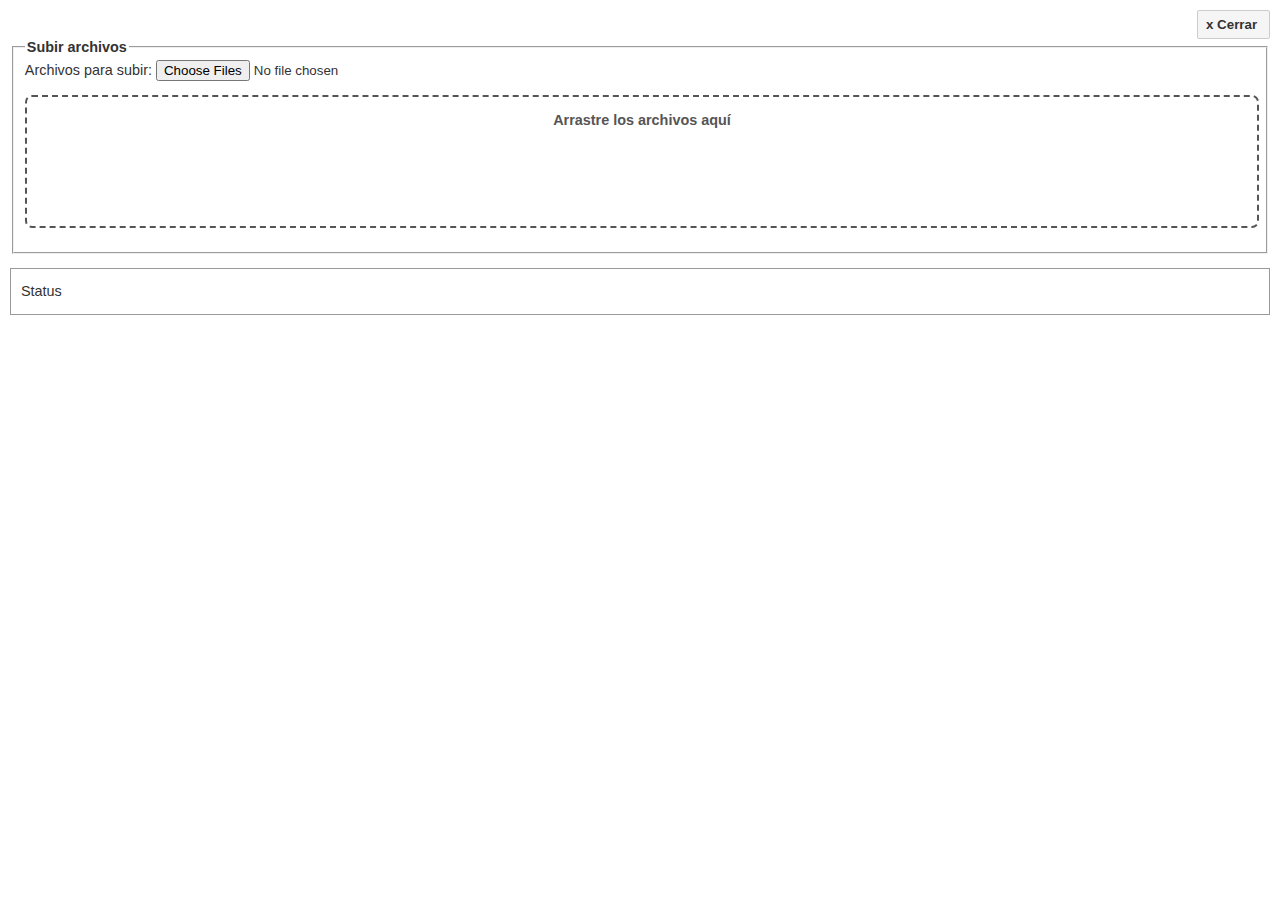
<file: TEMPLATES/cot/filedrag/index.html>
<!DOCTYPE html>
<html lang="en">
<head>
<meta charset="UTF-8" />
<title>HTML5 File Drag &amp; Drop API</title>
<link rel="stylesheet" type="text/css" media="all" href="styles.css" />
<script type='text/javascript' src='jquery-1.10.1.js'></script>
<script type='text/javascript' src='index.js'></script>
<script type='text/javascript' src='general.js'></script>
</head>
<body>
<!--<div id="cruzcerrarventana" onclick="$('#divsubirdocs',parent.document).slideUp(500)">Cerrar</div>-->
<input onclick="$('#divsubirdocs',parent.document).hide()" class="boton" value="x Cerrar" title="Cerrar esta ventana" style="width:55px;float:right;">
<div style="clear:both"></div>
<form id="upload" action="upload.asp" method="POST" enctype="multipart/form-data">

<fieldset>
<legend>Subir archivos</legend>

<input type="hidden" id="MAX_FILE_SIZE" name="MAX_FILE_SIZE" value="10" />

<div>
	<label for="fileselect">Archivos para subir:</label>
	<input type="file" id="fileselect" name="fileselect[]" multiple="multiple" />
	<div style="clear:both;"></div>
	<div id="filedrag" style="float:left;width:100%;z-index:1">Arrastre los archivos aquí</div>
</div>

<div id="submitbutton">
	<button type="submit">Subir archivos</button>
</div>

</fieldset>

</form>
<div id="divscrollsubirdocs" style="box-sizing:border-box;height:100%;width:100%;overflow:auto;border:0px solid green;margin-top:-00px;padding:00px 0 0 0;z-index:0">
<div id="progress"></div>

<div id="messages">
<p>Status</p>
</div>
</div>
<script src="filedrag.js"></script>
</body>
</html>
</file>
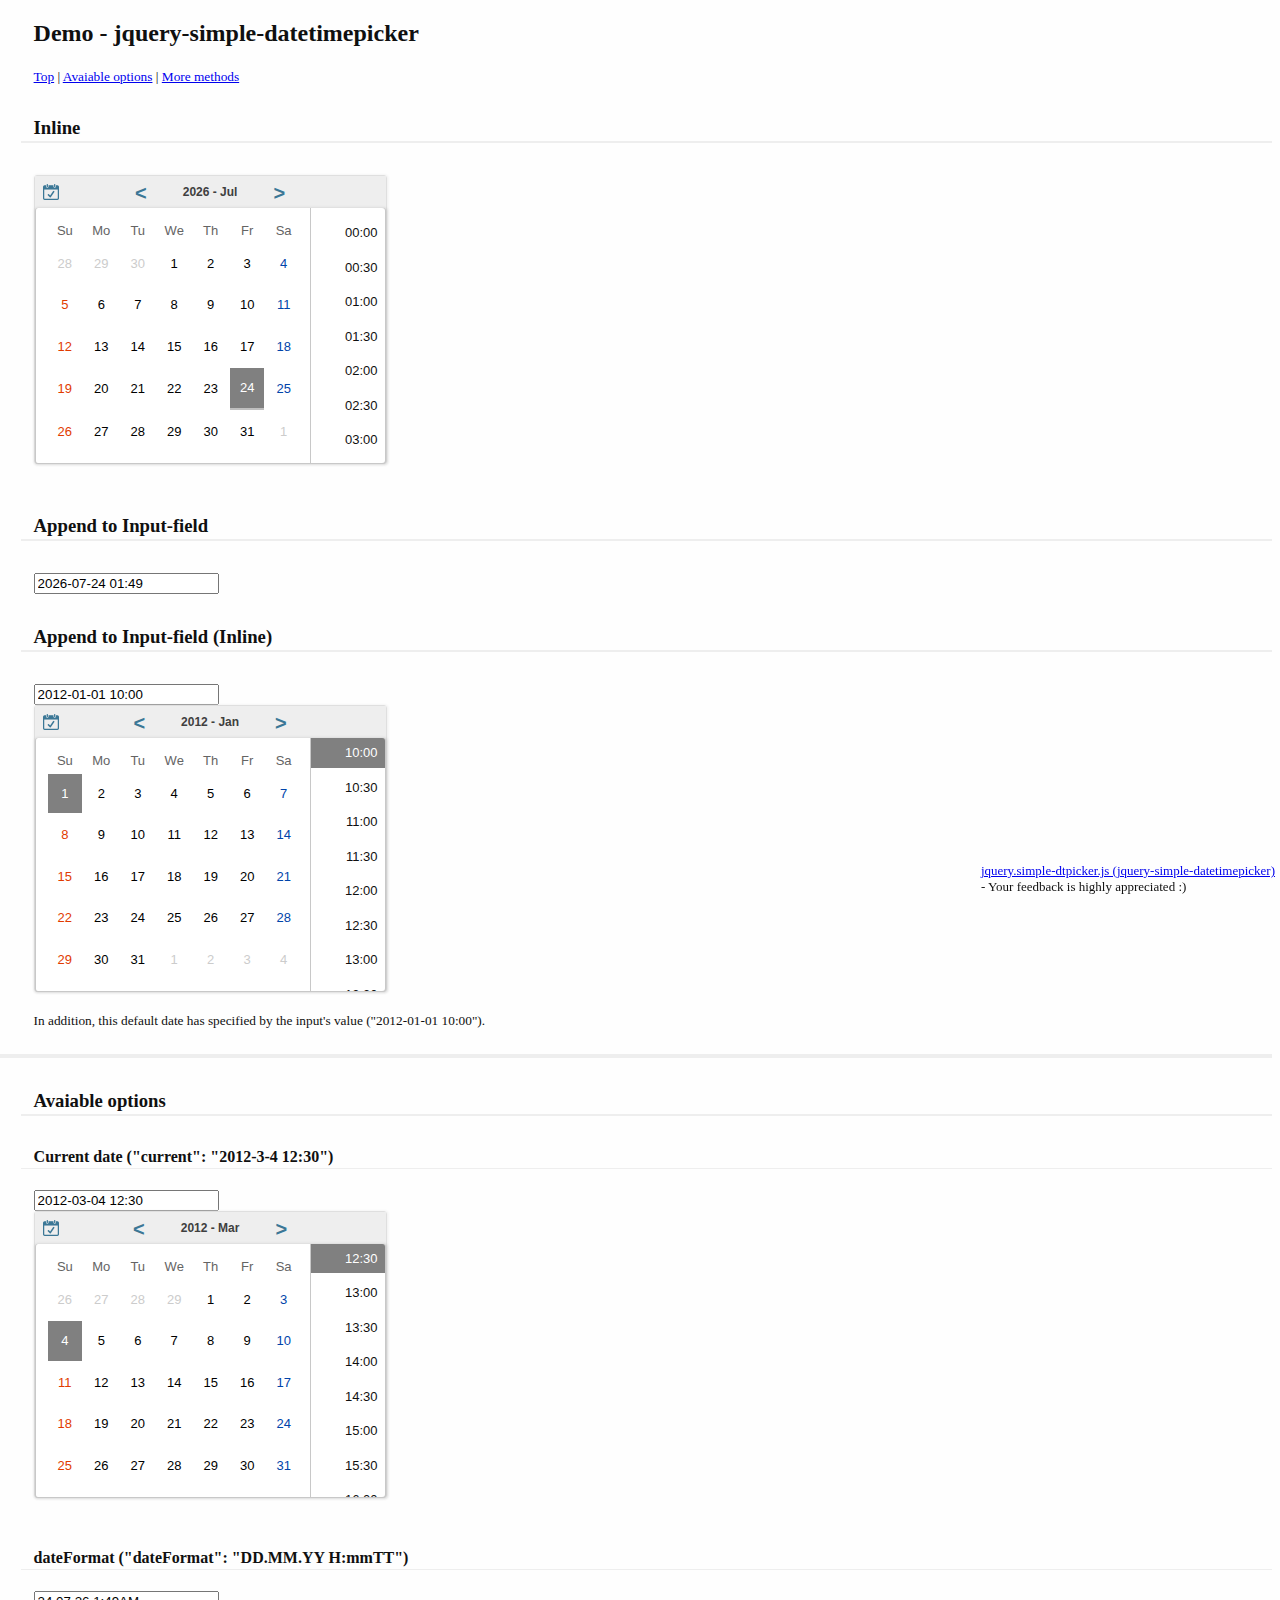
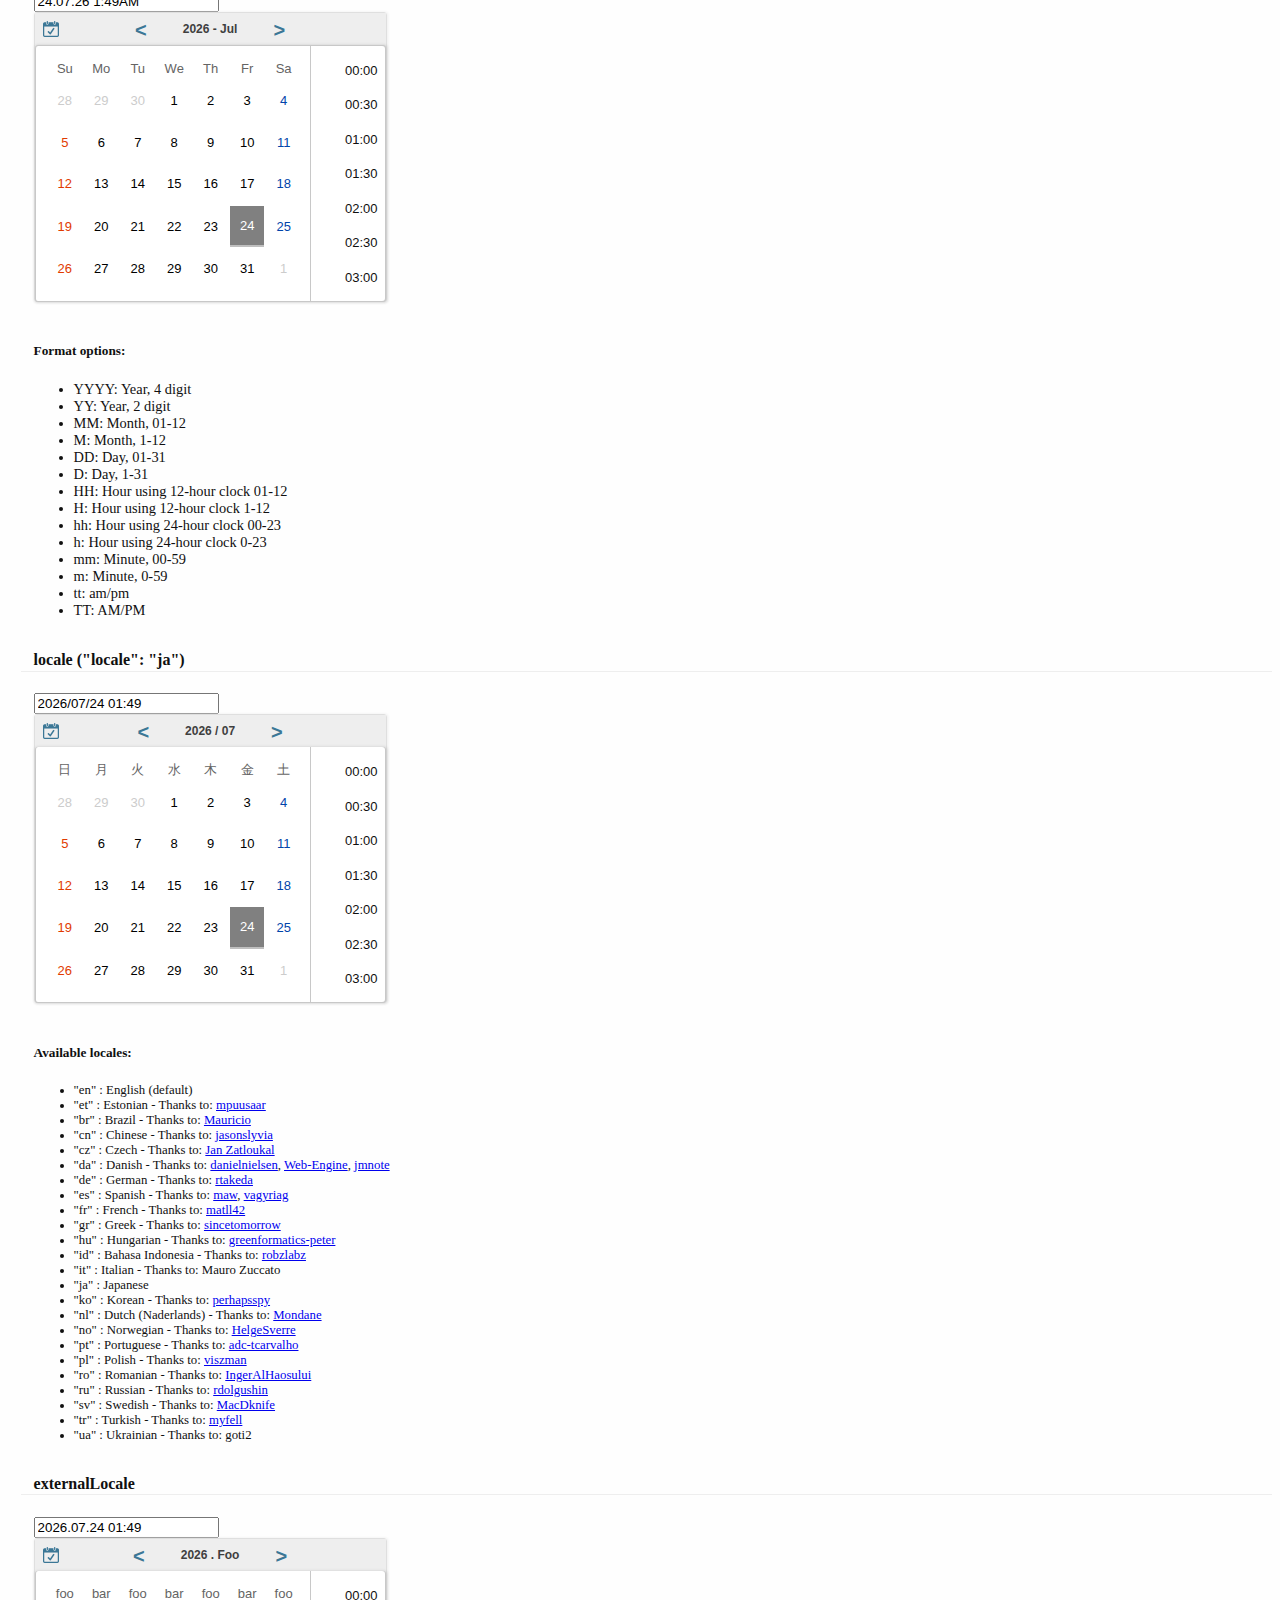
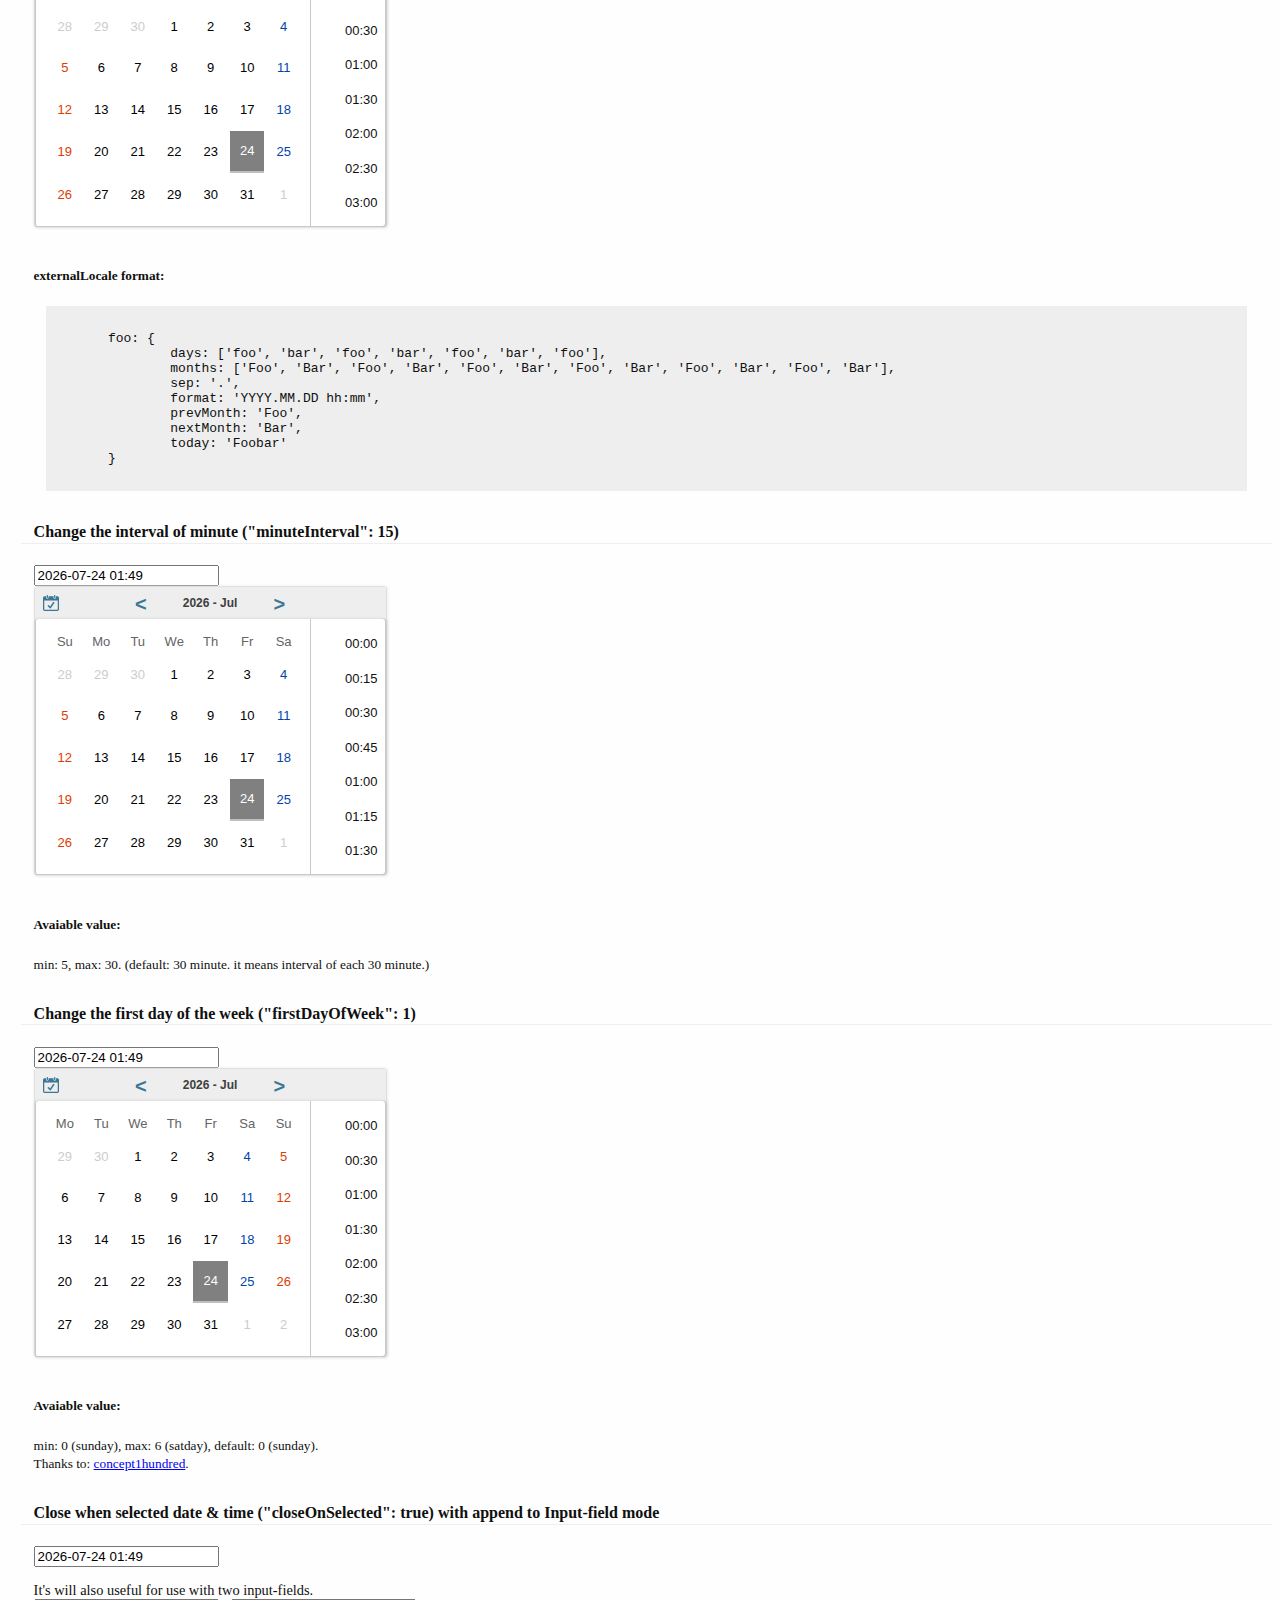
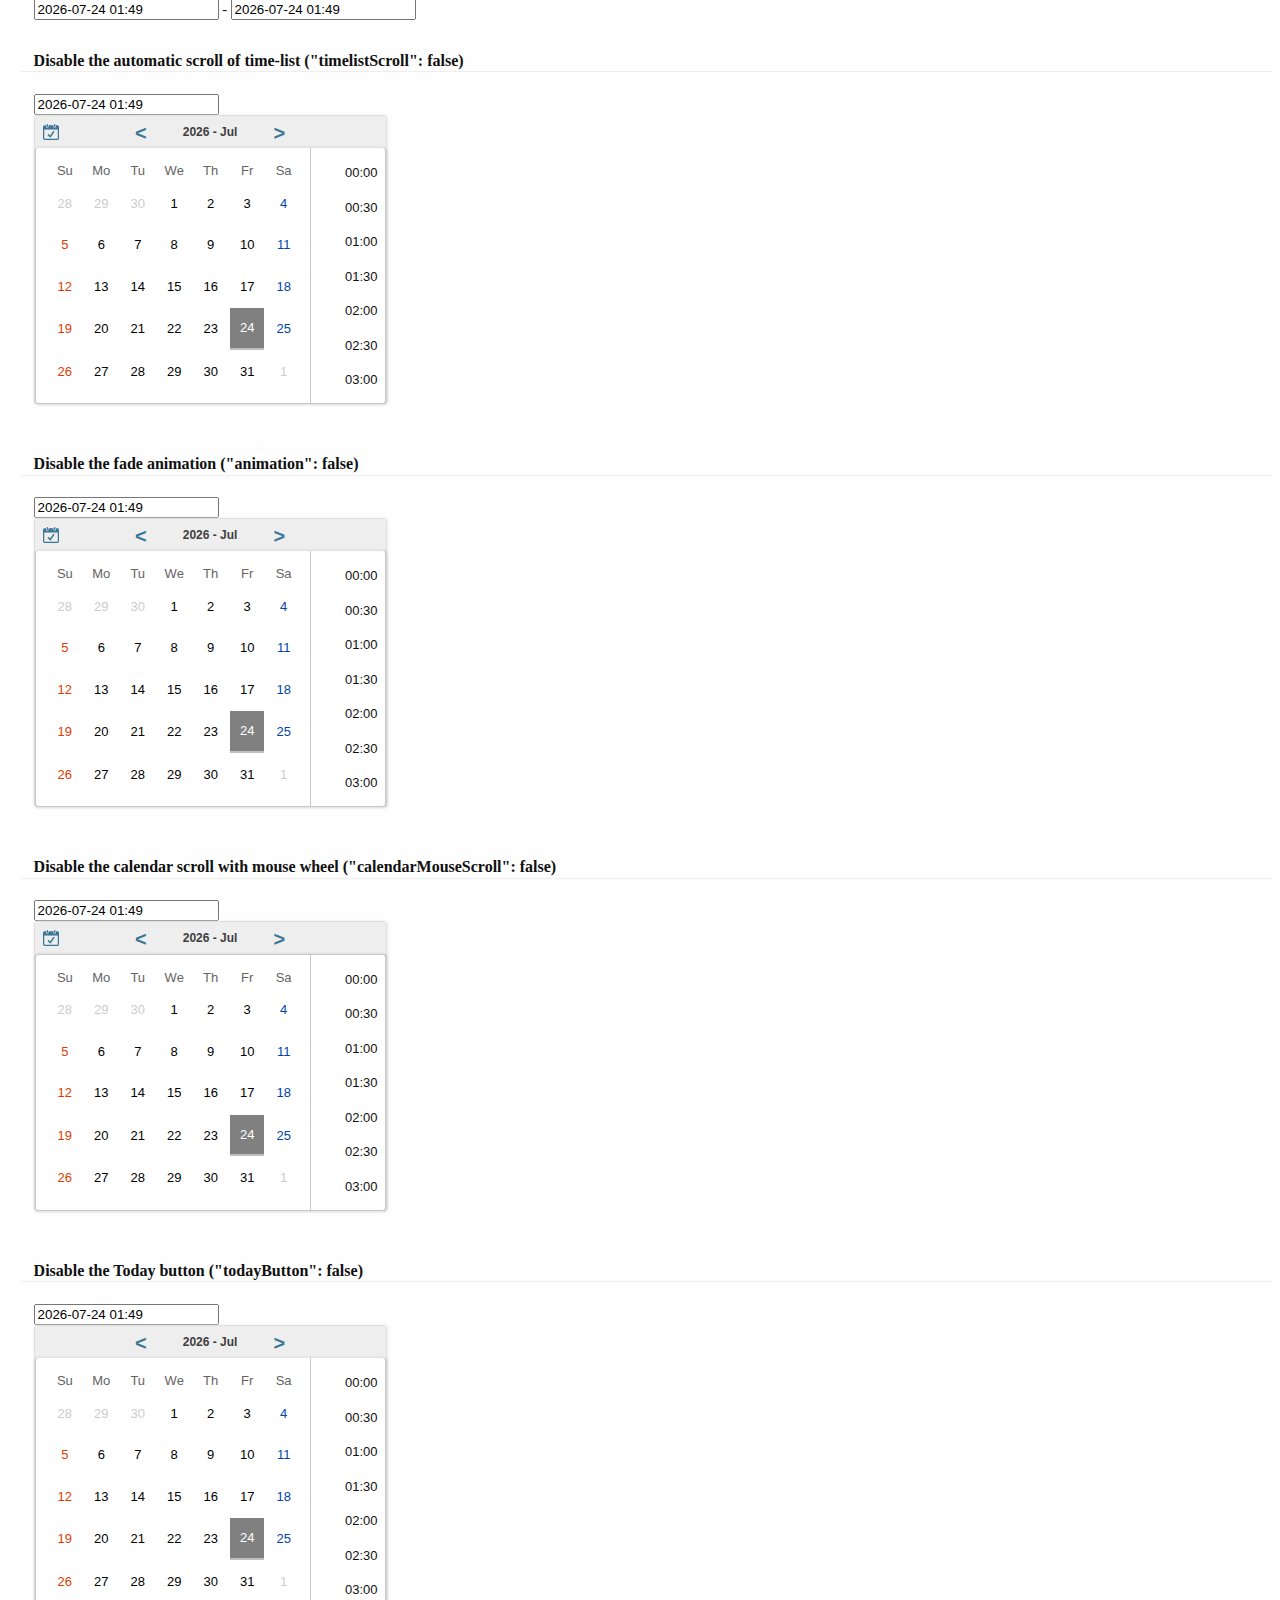
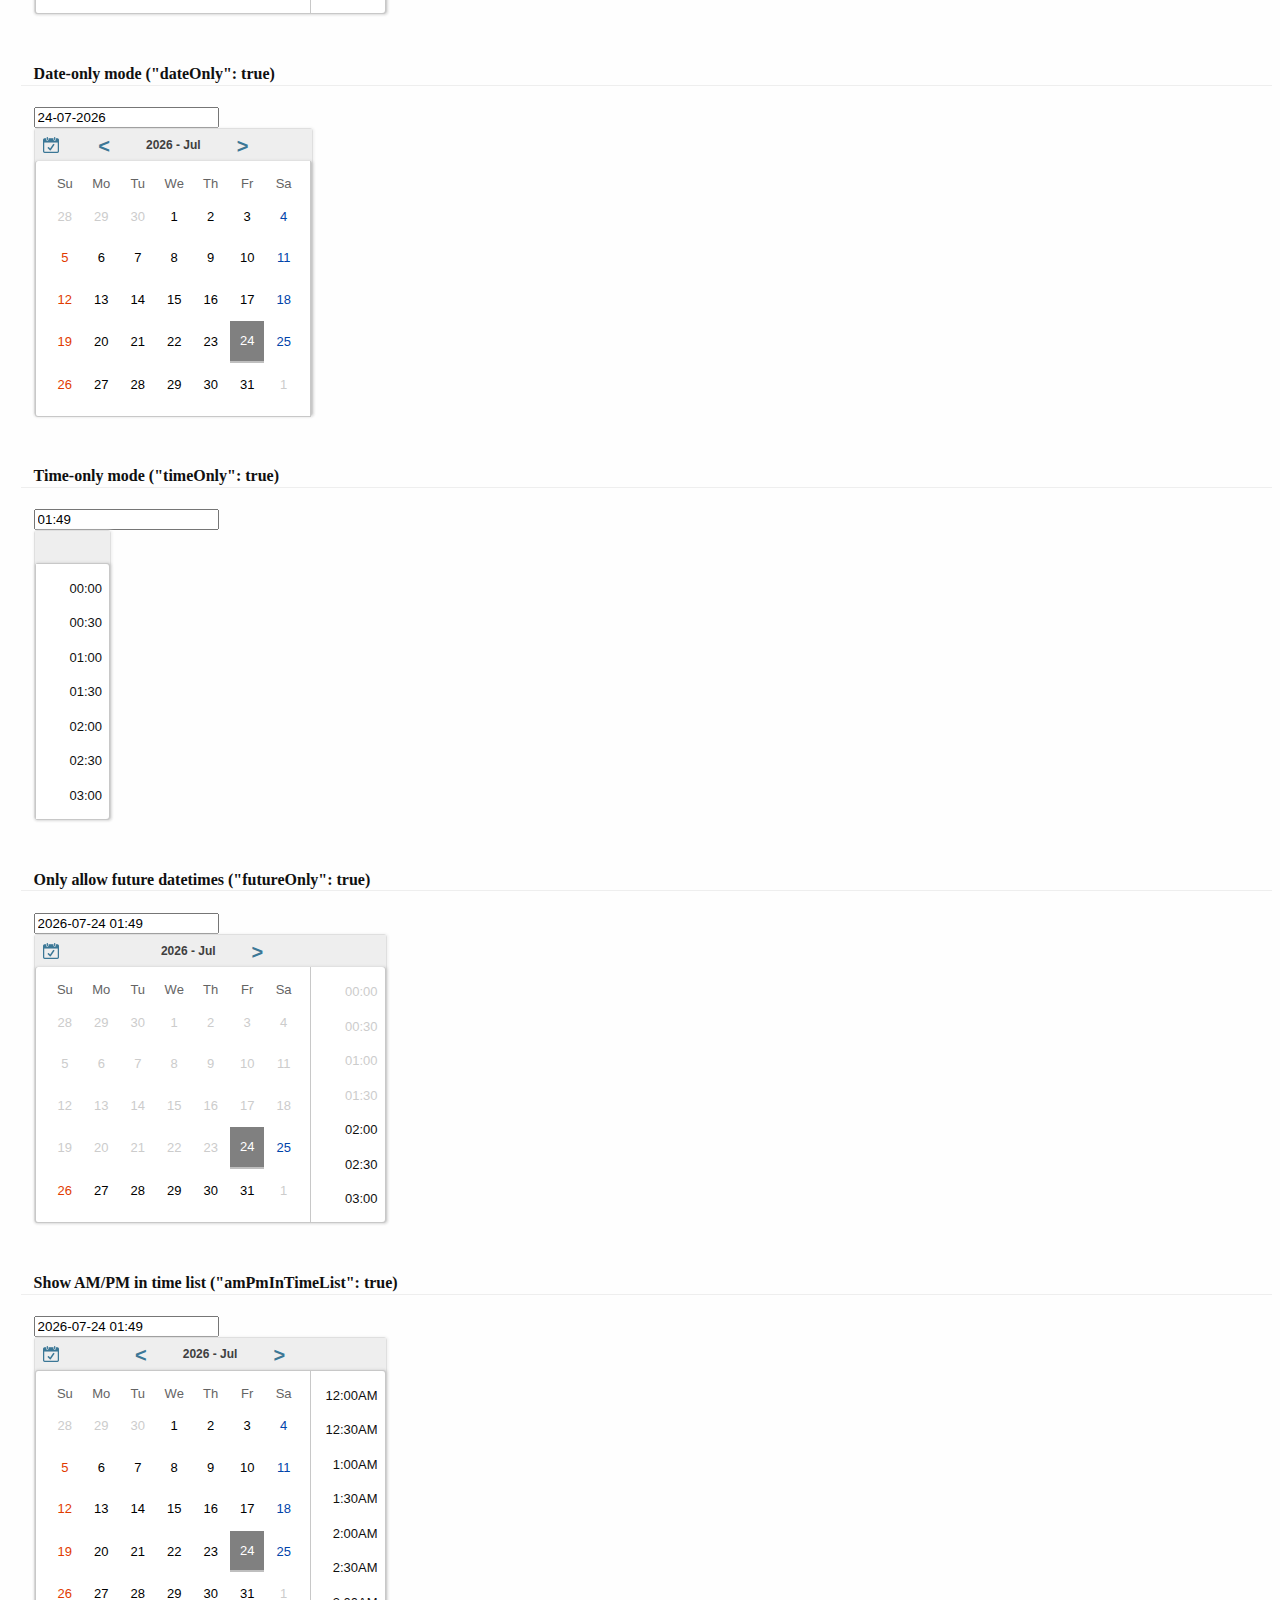
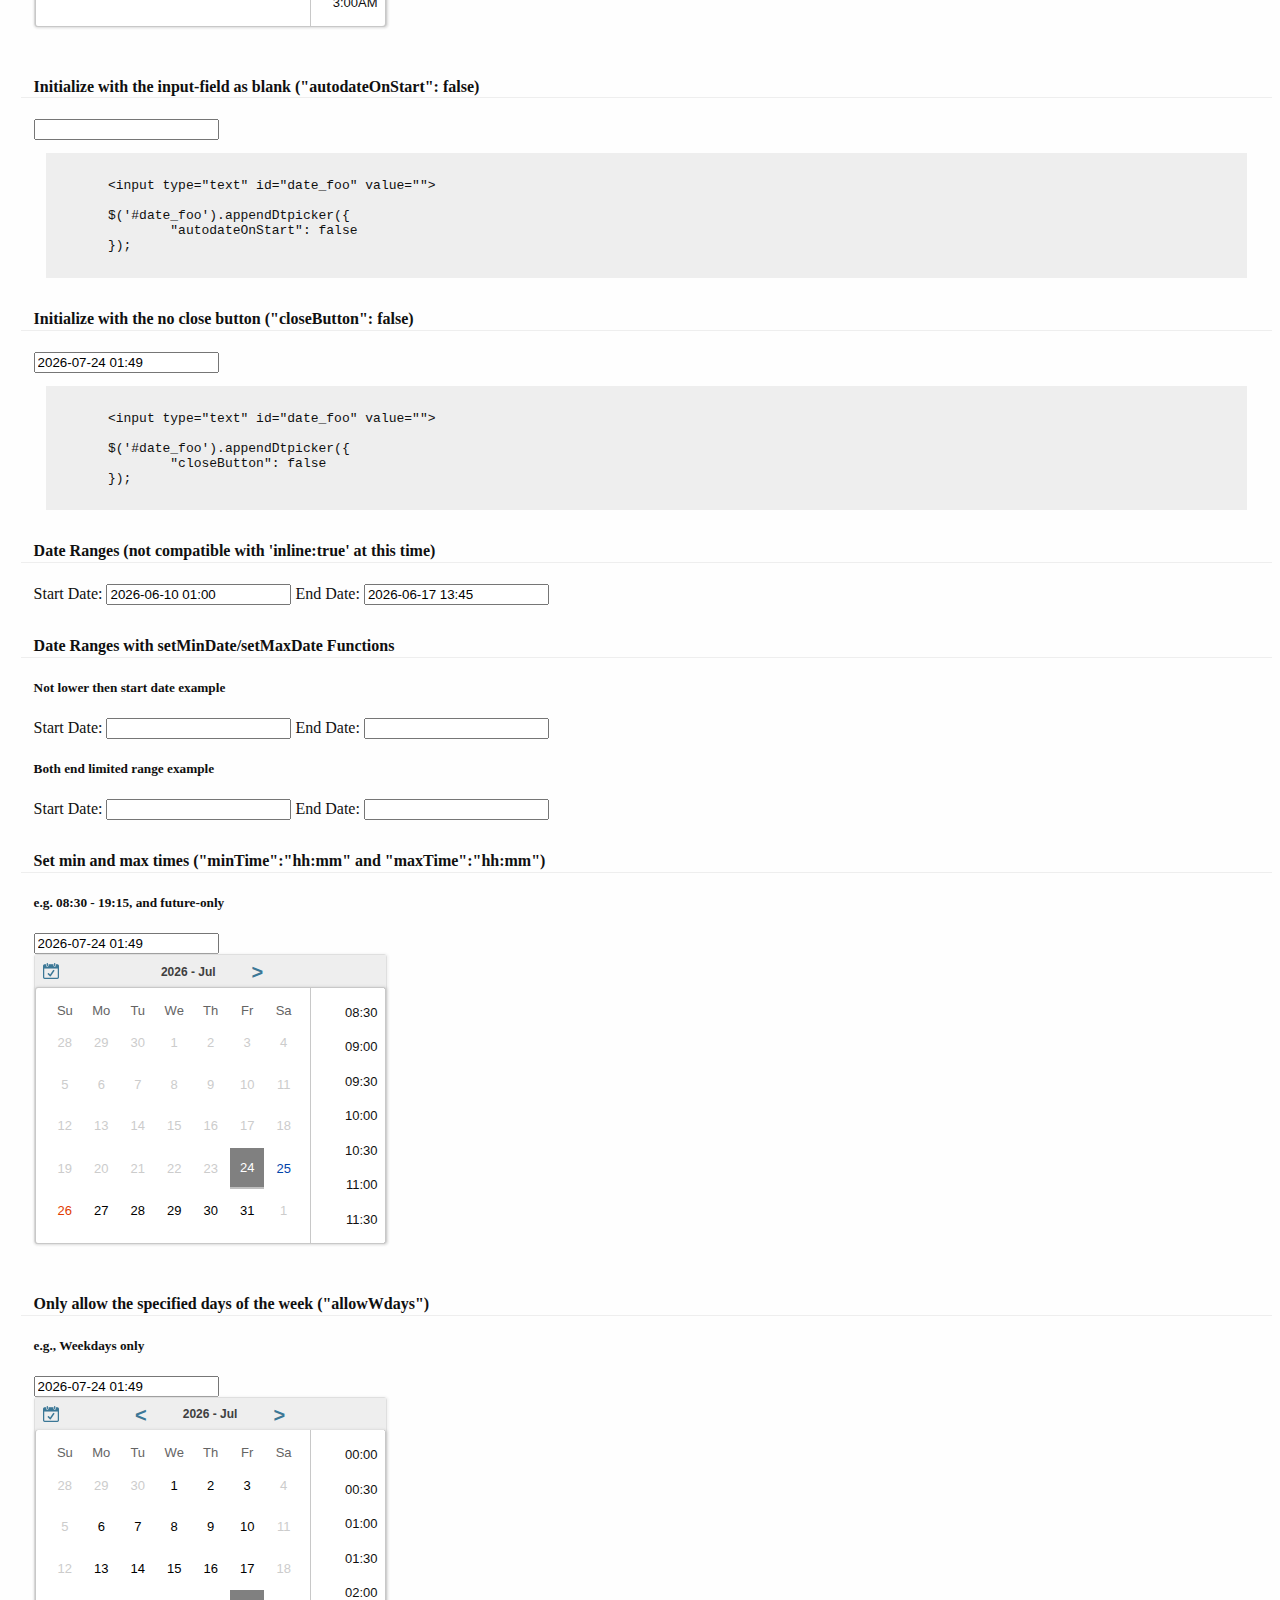
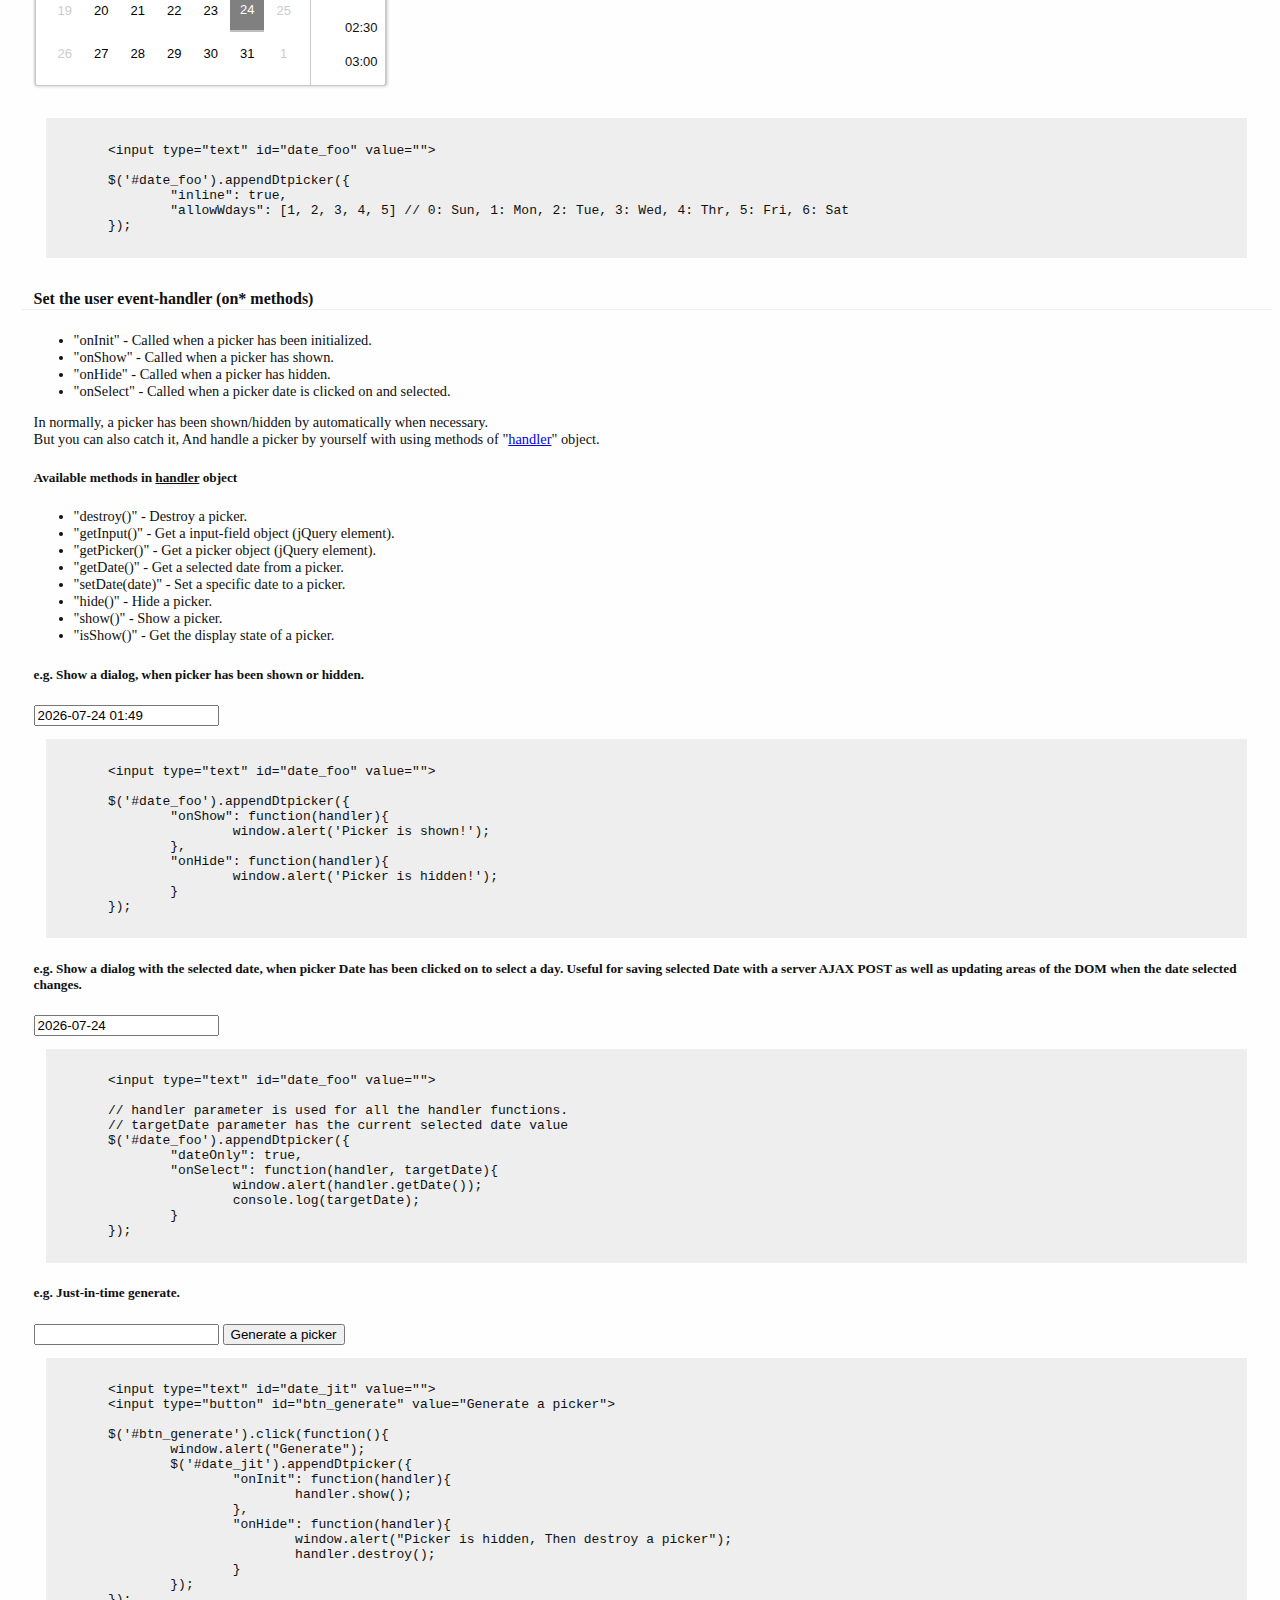
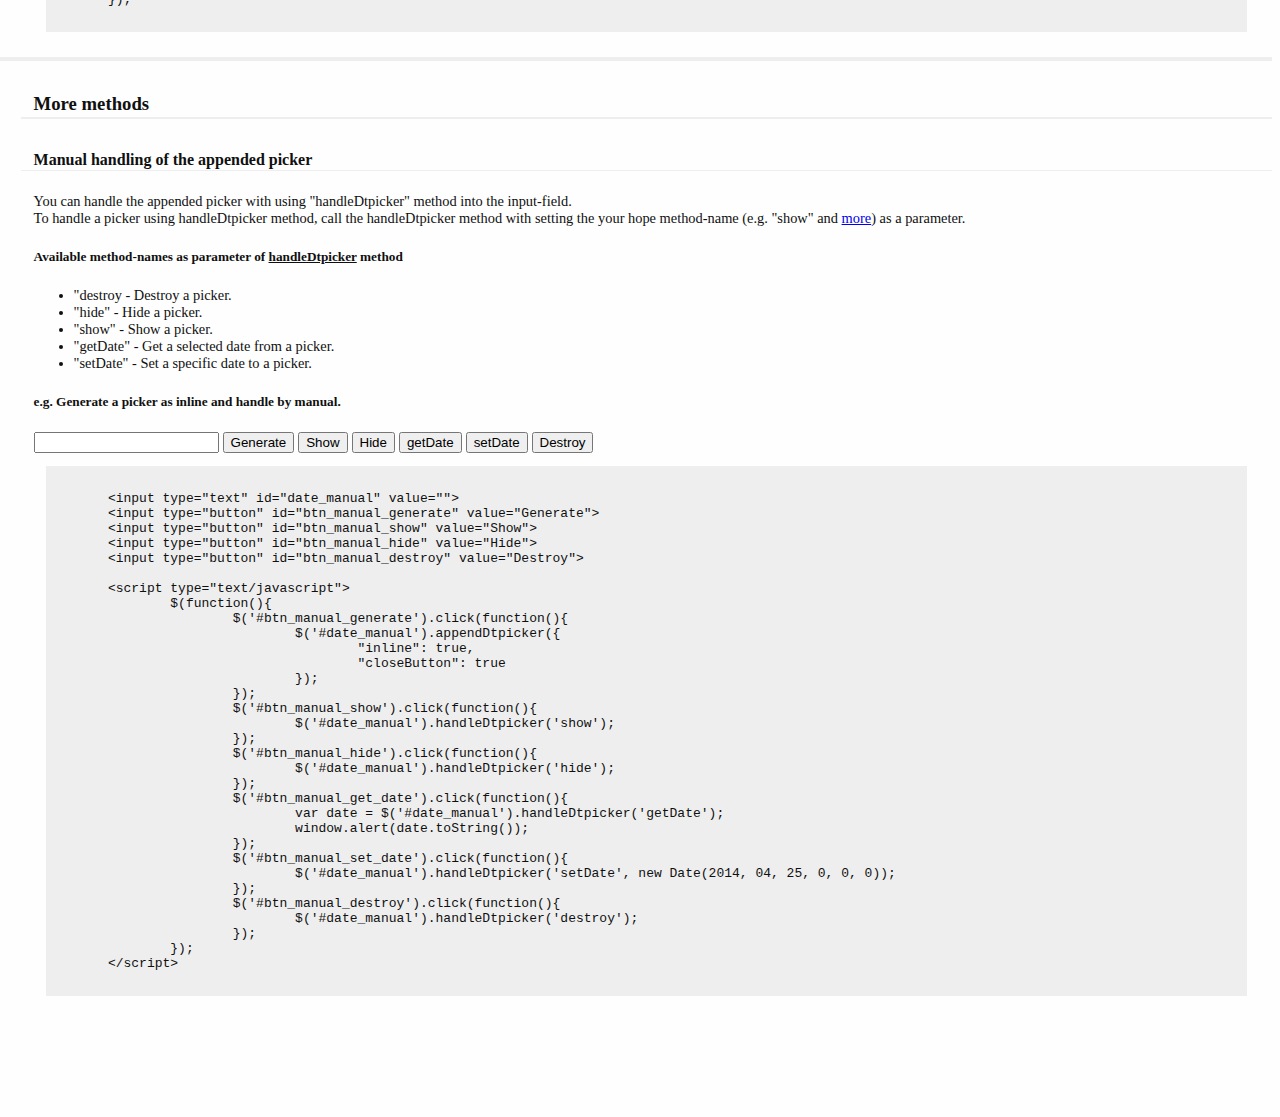
<file: jquery-simple-datetimepicker-master/jquery.simple-dtpicker.html>
<!DOCTYPE html>
<html>
<head>
	<meta charset="UTF-8">
	<title>Demo - jquery-simple-datetimepicker</title>

	<!--Requirement jQuery-->
	<script type="text/javascript" src="http://ajax.googleapis.com/ajax/libs/jquery/1.7.2/jquery.min.js"></script>
	<!--Load Script and Stylesheet -->
	<script type="text/javascript" src="jquery.simple-dtpicker.js"></script>
	<link type="text/css" href="jquery.simple-dtpicker.css" rel="stylesheet" />
	<!---->

	<style type="text/css">
		body { background-color: #fefefe; padding-left: 2%; padding-bottom: 100px; color: #101010; }
		footer{ font-size:small;position:fixed;right:5px;bottom:5px; }
		a:link, a:visited  { color: #0000ee; }
		pre{ background-color: #eeeeee; margin-left: 1%; margin-right: 2%; padding: 2% 2% 2% 5%; }
		p { font-size: 0.9rem; }
		ul { font-size: 0.9rem; }
		hr { border: 2px solid #eeeeee; margin: 2% 0% 2% -3%; }
		h3 { border-bottom: 2px solid #eeeeee; margin: 2rem 0 2rem -1%; padding-left: 1%; padding-bottom: 0.1em; }
		h4 { border-bottom: 1px solid #eeeeee; margin-top: 2rem; margin-left: -1%; padding-left: 1%; padding-bottom: 0.1em; }
	</style>
</head>
<body>
	<header>
		<h2>Demo - jquery-simple-datetimepicker</h2>
	</header>
	<small class="nav"><a href="#">Top</a> | <a href="#section_available_options">Avaiable options</a> | <a href="#section_more_methods">More methods</a></small>

	<h3>Inline</h3>
	<div id="date_picker"> </div>
	<script type="text/javascript">
		$(function(){
			$('#date_picker').dtpicker();
		});
	</script>

	<h3>Append to Input-field</h3>
	<input type="text" name="date" value="">
	<script type="text/javascript">
		$(function(){
			$('*[name=date]').appendDtpicker();
		});
	</script>

	<h3>Append to Input-field (Inline)</h3>
	<input type="text" name="date2" value="2012/01/01 10:00">
	<script type="text/javascript">
		$(function(){
			$('*[name=date2]').appendDtpicker({"inline": true});
		});
	</script>
	<small>In addition, this default date has specified by the input's value ("2012-01-01 10:00").</small>

	<hr />

	<h3 id="section_available_options">Avaiable options</h3>

		<h4>Current date ("current": "2012-3-4 12:30")</h4>
		<input type="text" name="date3" value="">
		<script type="text/javascript">
			$(function(){
				$('*[name=date3]').appendDtpicker({
					"inline": true,
					"current": "2012-3-4 12:30"
				});
			});
		</script>

		<h4>dateFormat ("dateFormat": "DD.MM.YY H:mmTT")</h4>
		<input type="text" name="date4" value="">
		<script type="text/javascript">
			$(function(){
				$('*[name=date4]').appendDtpicker({
					"inline": true,
					"dateFormat": "DD.MM.YY H:mmTT"
				});
			});
		</script>
		<h5>Format options:</h5>
		<ul>
			<li>YYYY: Year, 4 digit</li>
			<li>YY: Year, 2 digit</li>
			<li>MM: Month, 01-12</li>
			<li>M: Month, 1-12</li>
			<li>DD: Day, 01-31</li>
			<li>D: Day, 1-31</li>
			<li>HH: Hour using 12-hour clock 01-12</li>
			<li>H: Hour using 12-hour clock 1-12</li>
			<li>hh: Hour using 24-hour clock 00-23</li>
			<li>h: Hour using 24-hour clock 0-23</li>
			<li>mm: Minute, 00-59</li>
			<li>m: Minute, 0-59</li>
			<li>tt: am/pm</li>
			<li>TT: AM/PM</li>
		</ul>

		<h4>locale ("locale": "ja")</h4>
		<input type="text" name="date5" value="">
		<script type="text/javascript">
			$(function(){
				$('*[name=date5]').appendDtpicker({
					"inline": true,
					"locale": "ja"
				});
			});
		</script>
		<h5>Available locales:</h5>
		<ul style="font-size: 0.8em;">
			<li>"en" : English (default)</li>
			<li>"et" : Estonian - Thanks to: <a href="https://github.com/mpuusaar">mpuusaar</a></li>
			<li>"br" : Brazil - Thanks to: <a href="http://www.mauricioprof.com/site/principal.php">Mauricio</a></li>
			<li>"cn" : Chinese - Thanks to: <a href="https://github.com/jasonslyvia">jasonslyvia</a></li>
			<li>"cz" : Czech - Thanks to: <a href="http://rotten77.cz/">Jan Zatloukal</a></li>
			<li>"da" : Danish - Thanks to: <a href="https://github.com/danielnielsen">danielnielsen</a>, <a href="https://github.com/Web-Engine">Web-Engine</a>, <a href="https://github.com/jmnote">jmnote</a></li>
			<li>"de" : German - Thanks to: <a href="https://github.com/rtakeda">rtakeda</a></li>
			<li>"es" : Spanish - Thanks to: <a href="https://github.com/maw">maw</a>, <a href="https://github.com/vagyriag">vagyriag</a></li>
			<li>"fr" : French - Thanks to: <a href="https://github.com/matll42">matll42</a></li>
			<li>"gr" : Greek - Thanks to: <a href="https://github.com/sincetomorrow">sincetomorrow</a></li>
			<li>"hu" : Hungarian - Thanks to: <a href="https://github.com/greenformatics-peter">greenformatics-peter</a></li>
			<li>"id" : Bahasa Indonesia - Thanks to: <a href="https://github.com/robzlabz">robzlabz</a></li>
			<li>"it" : Italian - Thanks to: Mauro Zuccato</li>
			<li>"ja" : Japanese</li>
			<li>"ko" : Korean - Thanks to: <a href="https://github.com/perhapsspy">perhapsspy</a></li>
			<li>"nl" : Dutch (Naderlands) - Thanks to: <a href="https://github.com/Mondane">Mondane</a></li>
			<li>"no" : Norwegian - Thanks to: <a href="https://github.com/HelgeSverre">HelgeSverre</a></li>
			<li>"pt" : Portuguese - Thanks to: <a href="https://github.com/adc-tcarvalho">adc-tcarvalho</a></li>
			<li>"pl" : Polish - Thanks to: <a href="https://github.com/viszman">viszman</a></li>
			<li>"ro" : Romanian - Thanks to: <a href="https://github.com/IngerAlHaosului">IngerAlHaosului</a></li>
			<li>"ru" : Russian - Thanks to: <a href="https://github.com/rdolgushin">rdolgushin</a></li>
			<li>"sv" : Swedish - Thanks to: <a href="https://github.com/MacDknife">MacDknife</a></li>
			<li>"tr" : Turkish - Thanks to: <a href="https://github.com/myfell">myfell</a></li>
			<li>"ua" : Ukrainian - Thanks to: goti2</li>
		</ul>

		<h4>externalLocale</h4>
		<input type="text" name="externalLocale" value="">
		<script type="text/javascript">
			$(function(){
				$('*[name=externalLocale]').appendDtpicker({
					"inline": true,
					"locale": "foo",
					"externalLocale": {
						foo: {
							days: ['foo', 'bar', 'foo', 'bar', 'foo', 'bar', 'foo'],
							months: ['Foo', 'Bar', 'Foo', 'Bar', 'Foo', 'Bar', 'Foo', 'Bar', 'Foo', 'Bar', 'Foo', 'Bar'],
							sep: '.',
							format: 'YYYY.MM.DD hh:mm',
							prevMonth: 'Foo',
							nextMonth: 'Bar',
							today: 'Foobar'
						}
					}
				});
			});
		</script>
		<h5>externalLocale format:</h5>
		<pre>foo: {
	days: ['foo', 'bar', 'foo', 'bar', 'foo', 'bar', 'foo'],
	months: ['Foo', 'Bar', 'Foo', 'Bar', 'Foo', 'Bar', 'Foo', 'Bar', 'Foo', 'Bar', 'Foo', 'Bar'],
	sep: '.',
	format: 'YYYY.MM.DD hh:mm',
	prevMonth: 'Foo',
	nextMonth: 'Bar',
	today: 'Foobar'
}</pre>

		<h4>Change the interval of minute ("minuteInterval": 15)</h4>
		<input type="text" name="date6" value="">
		<script type="text/javascript">
			$(function(){
				$('*[name=date6]').appendDtpicker({
					"inline": true,
					"minuteInterval": 15
				});
			});
		</script>
		<h5>Avaiable value:</h5>
		<small>min: 5, max: 30. (default: 30 minute. it means interval of each 30 minute.)</small><br />

		<h4>Change the first day of the week ("firstDayOfWeek": 1)</h4>
		<input type="text" name="date8" value="">
		<script type="text/javascript">
			$(function(){
				$('*[name=date8]').appendDtpicker({
					"inline": true,
					"firstDayOfWeek": 1
				});
			});
		</script>
		<h5>Avaiable value:</h5>
		<small>min: 0 (sunday), max: 6 (satday), default: 0 (sunday). </small><br />
		<small>Thanks to: <a href="https://github.com/concept1hundred">concept1hundred</a>.</small>

		<h4>Close when selected date &amp; time ("closeOnSelected": true) with append to Input-field mode</h4>
		<p>
			<input type="text" name="date9" value="">
			<script type="text/javascript">
				$(function(){
					$('*[name=date9]').appendDtpicker({
						"closeOnSelected": true
					});
				});
			</script>
		</p>

		<p>
			It's will also useful for use with two input-fields.<br />
			<input type="text" name="date10" value="">
			-
			<input type="text" name="date11" value="">
			<script type="text/javascript">
				$(function(){
					$('*[name=date10]').appendDtpicker({
						"closeOnSelected": true
					});
				});
				$(function(){
					$('*[name=date11]').appendDtpicker({
						"closeOnSelected": true
					});
				});
			</script>
		</p>

		<h4>Disable the automatic scroll of time-list ("timelistScroll": false)</h4>
		<input type="text" name="date12" value="">
		<script type="text/javascript">
			$(function(){
				$('*[name=date12]').appendDtpicker({
					"inline": true,
					"timelistScroll": false
				});
			});
		</script>

		<h4>Disable the fade animation ("animation": false)</h4>
		<input type="text" name="date7" value="">
		<script type="text/javascript">
			$(function(){
				$('*[name=date7]').appendDtpicker({
					"inline": true,
					"animation": false
				});
			});
		</script>

		<h4>Disable the calendar scroll with mouse wheel ("calendarMouseScroll": false)</h4>
		<input type="text" name="date13" value="">
		<script type="text/javascript">
			$(function(){
				$('*[name=date13]').appendDtpicker({
					"inline": true,
					"calendarMouseScroll": false
				});
			});
		</script>

		<h4>Disable the Today button ("todayButton": false)</h4>
		<input type="text" name="date14" value="">
		<script type="text/javascript">
			$(function(){
				$('*[name=date14]').appendDtpicker({
					"inline": true,
					"todayButton": false
				});
			});
		</script>

		<h4>Date-only mode ("dateOnly": true)</h4>
		<input type="text" name="date15" value="">
		<script type="text/javascript">
			$(function(){
				$('*[name=date15]').appendDtpicker({
					"inline": true,
					"dateOnly": true,
					"dateFormat": "DD-MM-YYYY"
				});
			});
		</script>

		<h4>Time-only mode ("timeOnly": true)</h4>
		<input type="text" name="date-time-only" value="">
		<script type="text/javascript">
			$(function(){
				$('*[name=date-time-only]').appendDtpicker({
					"inline": true,
					"timeOnly": true,
				});
			});
		</script>

		<h4>Only allow future datetimes ("futureOnly": true)</h4>
		<input type="text" name="date16" value="">
		<script type="text/javascript">
			$(function(){
				$('*[name=date16]').appendDtpicker({
					"inline": true,
					"futureOnly": true
				});
			});
		</script>

		<h4>Show AM/PM in time list ("amPmInTimeList": true)</h4>
		<input type="text" name="date19" value="">
		<script type="text/javascript">
			$(function(){
				$('*[name=date19]').appendDtpicker({
					"inline": true,
					"amPmInTimeList": true
				});
			});
		</script>

		<h4>Initialize with the input-field as blank ("autodateOnStart": false)</h4>
		<div>
			<input type="text" name="date_false_autodateonstart" value="">
			<script type="text/javascript">
				$(function(){
					$('*[name=date_false_autodateonstart]').appendDtpicker({
						"autodateOnStart": false
					});
				});
			</script>
			<pre>
&lt;input type=&quot;text&quot; id=&quot;date_foo&quot; value=&quot;&quot;&gt;

$('#date_foo').appendDtpicker({
	"autodateOnStart": false
});</pre>
		</div>

		<h4>Initialize with the no close button ("closeButton": false)</h4>
		<div>
			<input type="text" name="date_false_closeButton" value="">
			<script type="text/javascript">
				$(function(){
					$('*[name=date_false_closeButton]').appendDtpicker({
						"closeButton": false
					});
				});
			</script>
			<pre>
&lt;input type=&quot;text&quot; id=&quot;date_foo&quot; value=&quot;&quot;&gt;

$('#date_foo').appendDtpicker({
	"closeButton": false
});</pre>
		</div>

		<h4>Date Ranges (not compatible with 'inline:true' at this time)</h4>
		<label for='start_time'> Start Date: </label>
			<input type="text" name="start_time" id="start_time" value="">

		<label for='end_time'> End Date: </label>
			<input type="text" name="end_time" id="end_time" value="">
		<script type="text/javascript">
			$(function(){
			 	// -- Example Only - Set the date range --
				var d = new Date();
				d.setDate(10);
				$('#start_time').val(d.getFullYear() + '-' + d.getMonth() + '-' + d.getDate() + " 1:00 pm");
				// Example Only - Set the end date to 7 days in the future so we have an actual
				d.setDate(d.getDate() + 7);
				$('#end_time').val(d.getFullYear() + '-' + d.getMonth() + '-' + d.getDate() + " 13:45 ");
				// -- End Example Only Code --

				// Attach a change event to end_time -
				// NOTE we are using '#ID' instead of '*[name=]' selectors in this example to ensure we have the correct field
				$('#end_time').change(function() {
				    $('#start_time').appendDtpicker({
					    maxDate: $('#end_time').val() // when the end time changes, update the maxDate on the start field
				    });
				});

				$('#start_time').change(function() {
				    $('#end_time').appendDtpicker({
					    minDate: $('#start_time').val() // when the start time changes, update the minDate on the end field
				    });
				});

				// trigger change event so datapickers get attached
				$('#end_time').trigger('change');
				$('#start_time').trigger('change');
			});
		</script>

		<h4>Date Ranges with setMinDate/setMaxDate Functions</h4>
		<h5>Not lower then start date example</h5>
		<label for='startdt'> Start Date: </label>
			<input type="text" class="dtpicker" name="startdt" id="startdt" value="">

		<label for='enddt'> End Date: </label>
			<input type="text" class="dtpicker" name="enddt" id="enddt" value="">
		<script type="text/javascript">
			$(function(){
			 	// -- append by class just for lower strings count --
				$('.dtpicker').appendDtpicker({"minuteInterval": 15, "calendarMouseScroll": false, "futureOnly": true, "autodateOnStart": false});

				$('#startdt').change(function() {
				     $('#enddt').handleDtpicker('setMinDate', $('#startdt').val()); //set end datetime not lower then start datetime
				});
			});
		</script>

		<h5>Both end limited range example</h5>
		<label for='startdt2'> Start Date: </label>
			<input type="text" class="dtpicker2" name="startdt2" id="startdt2" value="">

		<label for='enddt2'> End Date: </label>
			<input type="text" class="dtpicker2" name="enddt2" id="enddt2" value="">
		<script type="text/javascript">
			$(function(){
			 	// -- append by class just for lower strings count --
				$('.dtpicker2').appendDtpicker({"futureOnly": false, "autodateOnStart": false});

				$('#startdt2').change(function() {
				     var de = new Date($('#startdt2').handleDtpicker('getDate')); // constructor need to avoid linking object
					 de.setDate(de.getDate() + 7);
					 $('#enddt2').handleDtpicker('setMinDate', de); //set min end date is 7 day later then start date
				});
				$('#enddt2').change(function() {
				     var ds = new Date($('#enddt2').handleDtpicker('getDate'));
					 ds.setDate(ds.getDate() - 7);
					 $('#startdt2').handleDtpicker('setMaxDate', ds); //set max end date is 7 day earlier then end date
				});
			});
		</script>

		<h4>Set min and max times ("minTime":"hh:mm" and "maxTime":"hh:mm")</h4>
		<h5>e.g. 08:30 - 19:15, and future-only</h5>
		<div>
			<input type="text" name="date17" value="">
			<script type="text/javascript">
				$(function(){
					$('*[name=date17]').appendDtpicker({
						"inline": true,
						"futureOnly": true,
						"minTime":"08:30",
						"maxTime":"19:15"
					});
				});
			</script>
		</div>

		<h4>Only allow the specified days of the week ("allowWdays")</h4>
		<h5>e.g., Weekdays only</h5>
		<div>
			<input type="text" name="date_allowddays" value="">
			<script type="text/javascript">
				$(function(){
					$('*[name=date_allowddays]').appendDtpicker({
						"inline": true,
						"allowWdays": [1, 2, 3, 4, 5]
					});
				});
			</script>
			<pre>
&lt;input type=&quot;text&quot; id=&quot;date_foo&quot; value=&quot;&quot;&gt;

$('#date_foo').appendDtpicker({
	"inline": true,
	"allowWdays": [1, 2, 3, 4, 5] // 0: Sun, 1: Mon, 2: Tue, 3: Wed, 4: Thr, 5: Fri, 6: Sat
});</pre>
		</div>

		<h4>Set the user event-handler (on* methods)</h4>
		<div>
			<ul>
				<li>"onInit" - Called when a picker has been initialized.</li>
				<li>"onShow" - Called when a picker has shown.</li>
				<li>"onHide" - Called when a picker has hidden.</li>
				<li>"onSelect" - Called when a picker date is clicked on and selected.</li>
			</ul>
			<p>
				In normally, a picker has been shown/hidden by automatically when necessary.<br/>
				But you can also catch it, And handle a picker by yourself with using methods of "<a href="#event-handler_methods">handler</a>" object.
			</p>

			<h5><a name="event-handler_methods">Available methods in <u>handler</u> object</a></h5>
			<div>
				<ul>
					<li>"destroy()" - Destroy a picker.</li>
					<li>"getInput()" - Get a input-field object (jQuery element).</li>
					<li>"getPicker()" - Get a picker object (jQuery element).</li>
					<li>"getDate()" - Get a selected date from a picker.</li>
					<li>"setDate(date)" - Set a specific date to a picker.</li>
					<li>"hide()" - Hide a picker.</li>
					<li>"show()" - Show a picker.</li>
					<li>"isShow()" - Get the display state of a picker.</li>
				</ul>
			</div>

			<h5>e.g. Show a dialog, when picker has been shown or hidden.</h5>
			<div>
				<input type="text" name="date18" value="">
				<script type="text/javascript">
					$(function(){
						$('*[name=date18]').appendDtpicker({
							"onShow": function(handler){
								window.alert('Picker is shown!');
							},
							"onHide": function(handler){
								window.alert('Picker is hidden!');
							}
						});
					});
				</script>
				<pre>
&lt;input type=&quot;text&quot; id=&quot;date_foo&quot; value=&quot;&quot;&gt;

$('#date_foo').appendDtpicker({
	"onShow": function(handler){
		window.alert('Picker is shown!');
	},
	"onHide": function(handler){
		window.alert('Picker is hidden!');
	}
});</pre>
			</div>

			<h5>e.g. Show a dialog with the selected date, when picker Date has been clicked on to select a day.  Useful for saving selected Date with a server AJAX POST as well as updating areas of the DOM when the date selected changes.</h5>
			<div>
				<input type="text" name="date20" value="">
				<script type="text/javascript">
					$(function(){
						$('*[name=date20]').appendDtpicker({
							"dateOnly": true,
							"onSelect": function(handler, targetDate){
								window.alert(handler.getDate());
								console.log(targetDate);
							}
						});
					});
				</script>
				<pre>
&lt;input type=&quot;text&quot; id=&quot;date_foo&quot; value=&quot;&quot;&gt;

// handler parameter is used for all the handler functions.
// targetDate parameter has the current selected date value
$('#date_foo').appendDtpicker({
	"dateOnly": true,
	"onSelect": function(handler, targetDate){
		window.alert(handler.getDate());
		console.log(targetDate);
	}
});</pre>
			</div>

			<h5>e.g. Just-in-time generate.</h5>
			<div>
				<input type="text" id="date_jit" value="">
				<input type="button" id="btn_generate" value="Generate a picker">
				<script type="text/javascript">
					$(function(){
						$('#btn_generate').click(function(){
							window.alert("Generate");
							$('#date_jit').appendDtpicker({
								"onInit": function(handler){
									handler.show();
								},
								"onHide": function(handler){
									window.alert("Picker is hidden, Then destroy a picker");
									handler.destroy();
								}
							});
						});
					});
				</script>
				<pre>&lt;input type=&quot;text&quot; id=&quot;date_jit&quot; value=&quot;&quot;&gt;
&lt;input type=&quot;button&quot; id=&quot;btn_generate&quot; value=&quot;Generate a picker&quot;&gt;

$('#btn_generate').click(function(){
	window.alert("Generate");
	$('#date_jit').appendDtpicker({
		"onInit": function(handler){
			handler.show();
		},
		"onHide": function(handler){
			window.alert("Picker is hidden, Then destroy a picker");
			handler.destroy();
		}
	});
});</pre>
			</div>
		</div>

	<hr />

	<h3 id="section_more_methods">More methods</h3></a>

		<h4>Manual handling of the appended picker</h4>
		<div>
			<p>
				You can handle the appended picker with using "handleDtpicker" method into the input-field.<br/>
				To handle a picker using handleDtpicker method, call the handleDtpicker method with setting the your hope method-name (e.g. "show" and <a href="#manual-handling_method-names">more</a>) as a parameter.
			</p>

			<h5><a name="manual-handling_method-names">Available method-names as parameter of <u>handleDtpicker</u> method</a></h5>
			<div>
				<ul>
					<li>"destroy - Destroy a picker.</li>
					<li>"hide" - Hide a picker.</li>
					<li>"show" - Show a picker.</li>
					<li>"getDate" -  Get a selected date from a picker.</li>
					<li>"setDate" - Set a specific date to a picker.</li>
				</ul>
			</div>

			<h5>e.g. Generate a picker as inline and handle by manual.</h5>
			<div>
				<input type="text" id="date_manual" value="">
				<input type="button" id="btn_manual_generate" value="Generate">
				<input type="button" id="btn_manual_show" value="Show">
				<input type="button" id="btn_manual_hide" value="Hide">
				<input type="button" id="btn_manual_get_date" value="getDate">
				<input type="button" id="btn_manual_set_date" value="setDate">
				<input type="button" id="btn_manual_destroy" value="Destroy">
				<script type="text/javascript">
					$(function(){
						$('#btn_manual_generate').click(function(){
							$('#date_manual').appendDtpicker({
								"inline": true,
								"closeButton": true
							});
						});
						$('#btn_manual_show').click(function(){
							$('#date_manual').handleDtpicker('show');
						});
						$('#btn_manual_hide').click(function(){
							$('#date_manual').handleDtpicker('hide');
						});
						$('#btn_manual_get_date').click(function(){
							var date = $('#date_manual').handleDtpicker('getDate');
							window.alert(date.toString());
						});
						$('#btn_manual_set_date').click(function(){
							$('#date_manual').handleDtpicker('setDate', new Date(2014, 04, 25, 0, 0, 0));
						});
						$('#btn_manual_destroy').click(function(){
							$('#date_manual').handleDtpicker('destroy');
						});
					});
				</script>
				<pre>&lt;input type=&quot;text&quot; id=&quot;date_manual&quot; value=&quot;&quot;&gt;
&lt;input type=&quot;button&quot; id=&quot;btn_manual_generate&quot; value=&quot;Generate&quot;&gt;
&lt;input type=&quot;button&quot; id=&quot;btn_manual_show&quot; value=&quot;Show&quot;&gt;
&lt;input type=&quot;button&quot; id=&quot;btn_manual_hide&quot; value=&quot;Hide&quot;&gt;
&lt;input type=&quot;button&quot; id=&quot;btn_manual_destroy&quot; value=&quot;Destroy&quot;&gt;

&lt;script type=&quot;text/javascript&quot;&gt;
	$(function(){
		$(&#039;#btn_manual_generate&#039;).click(function(){
			$(&#039;#date_manual&#039;).appendDtpicker({
				&quot;inline&quot;: true,
				&quot;closeButton&quot;: true
			});
		});
		$(&#039;#btn_manual_show&#039;).click(function(){
			$(&#039;#date_manual&#039;).handleDtpicker(&#039;show&#039;);
		});
		$(&#039;#btn_manual_hide&#039;).click(function(){
			$(&#039;#date_manual&#039;).handleDtpicker(&#039;hide&#039;);
		});
		$(&#039;#btn_manual_get_date&#039;).click(function(){
			var date = $(&#039;#date_manual&#039;).handleDtpicker(&#039;getDate&#039;);
			window.alert(date.toString());
		});
		$(&#039;#btn_manual_set_date&#039;).click(function(){
			$(&#039;#date_manual&#039;).handleDtpicker(&#039;setDate&#039;, new Date(2014, 04, 25, 0, 0, 0));
		});
		$(&#039;#btn_manual_destroy&#039;).click(function(){
			$(&#039;#date_manual&#039;).handleDtpicker(&#039;destroy&#039;);
		});
	});
&lt;/script&gt;</pre>
			</div>
		</div>

	<footer>
		<a href="https://github.com/mugifly/jquery-simple-datetimepicker">jquery.simple-dtpicker.js (jquery-simple-datetimepicker)</a><br>
		 - Your feedback is highly appreciated :)
	</footer>
</body>
</html>
</file>
<file: TEMPLATES/cot/filedrag/styles.css>
/*
Styles for HTML5 File Drag & Drop demonstration
Featured on SitePoint.com
Developed by Craig Buckler (@craigbuckler) of OptimalWorks.net
*/
body
{
	font-family: "Segoe UI", Tahoma, Helvetica, freesans, sans-serif;
	font-size: 90%;
	margin: 10px;
	color: #333;
	background-color: #fff;
}

h1, h2
{
	font-size: 1.5em;
	font-weight: normal;
}

h2
{
	font-size: 1.3em;
}

legend
{
	font-weight: bold;
	color: #333;
}

#filedrag
{
	display: none;
	font-weight: bold;
	text-align: center;
	padding: 1em 0;
	margin: 1em 0;
	color: #555;
	border: 2px dashed #555;
	border-radius: 7px;
	cursor: default;
	min-height:100px;
}

#filedrag.hover
{
	color: #f00;
	border-color: #f00;
	border-style: solid;
	box-shadow: inset 0 3px 4px #888;
}

img
{
	max-width: 100%;
}

pre
{
	width: 95%;
	height: 8em;
	font-family: monospace;
	font-size: 0.9em;
	padding: 1px 2px;
	margin: 0 0 1em auto;
	border: 1px inset #666;
	background-color: #eee;
	overflow: auto;
}

#messages
{
	padding: 0 10px;
	margin: 1em 0;
	border: 1px solid #999;
}

#progress p
{
	display: block;
	width: 240px;
	padding: 2px 5px;
	margin: 2px 0;
	border: 1px inset #446;
	border-radius: 5px;
	background: #eee url("progress.png") 100% 0 repeat-y;
}

#progress p.success
{
	background: #0c0 none 0 0 no-repeat;
}
#progress p.failed
{
	background: #c00 none 0 0 no-repeat;
}
#progress p.success:after {
	content:' Subido correctamente';
}
#progress p.failed:after {
	content:' Error';
}
#cruzcerrarventana {
	box-sizing: border-box;
	border-radius:40px;
//	width:20px;
//	height:20px;
	padding:5px 15px 5px 15px;
	border:2px solid black;
	float:right;
	cursor:pointer;
	background: gray;
	color:white;
	opacity:0.4;
}
#cruzcerrarventana:hover {
	opacity:0.8;
}
.boton{
  padding:6px 8px 6px 8px;
  margin:0;
  border:1px solid #cccccc;
  background:#f5f5f5 no-repeat 8px 5px;
  color:inherit;
  font-weight:bold;
  cursor:pointer;
  border-radius:2px;
  text-align:left;
}
.boton:hover{
  border:1px solid #999999;
  box-shadow:0 1px 2px lightgray;
}
.boton[disabled]:hover{
  background-color:#aaaaaa;
}
.boton:active{
  border:1px solid #468af8;
  //box-shadow:0 0px 100px lightgray;
}
.botondowned,.botondowned:hover{
  border-color:#999999 #999999 #999999 #999999;
  box-shadow:0 1px 3px 0px #cccccc inset;
}
</file>
